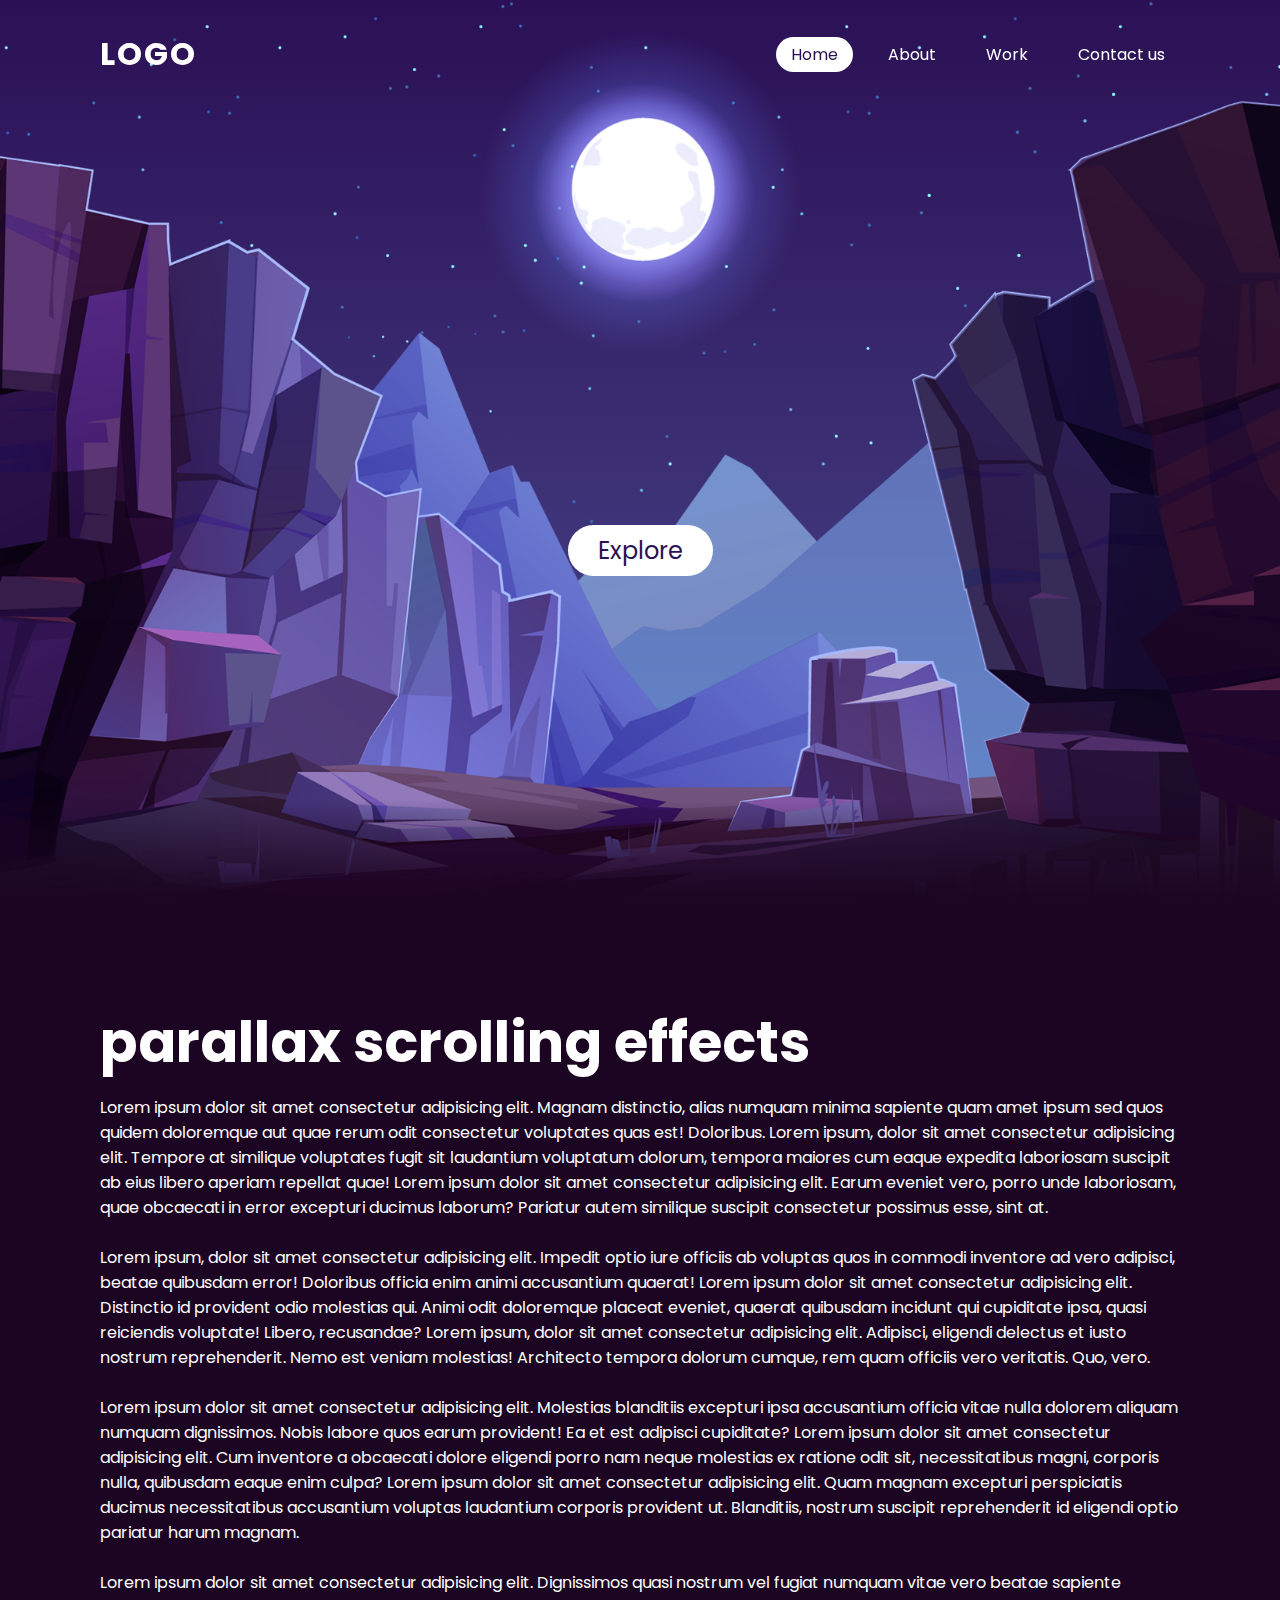
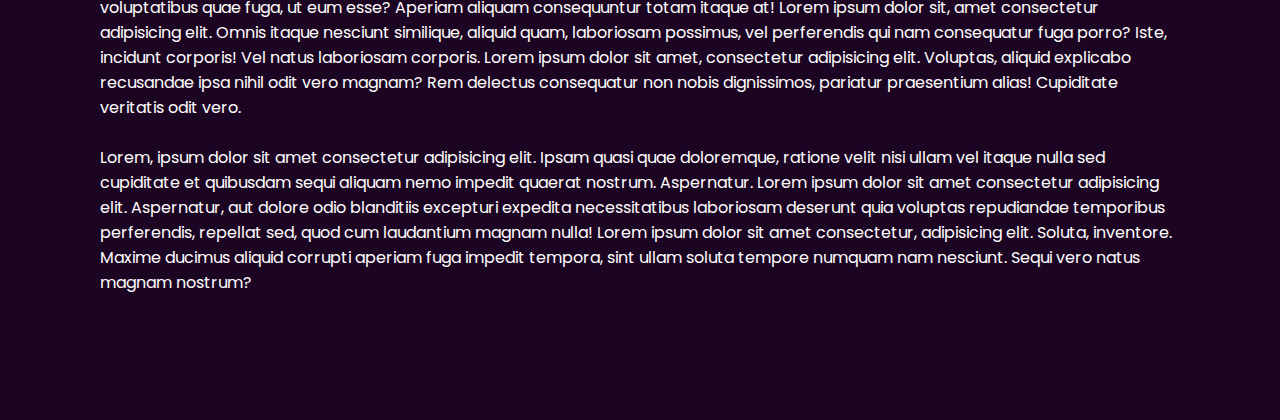
<file: index.html>
<html>
    <head>
        <title>parallax attempt1</title>
        <link rel="stylesheet" href="style.css">
    </head>
    <body>
        <header>
            <a href="#" class="logo">Logo</a>
            <ul>
                <li><a href="#" class="active">Home</a></li>
                <li><a href="#">About</a></li>
                <li><a href="#">Work</a></li>
                <li><a href="#">Contact us</a></li>
            </ul>
        </header>
        <section>
            <img src="stars.png" id="stars">
            <img src="moon.png" id="moon">
            <img src="mountains_behind.png" id="mountain_back">
            <h2 id="text">Moon Light</h2>
            <a href="#" id="btn">Explore</a>
            <img src="mountains_front.png" id="mountains_formar">
        </section>
        <div class="sec" id="sec">
            <h2>
                parallax scrolling effects
            </h2>
            <p>Lorem ipsum dolor sit amet consectetur adipisicing elit. Magnam distinctio, alias numquam minima sapiente quam amet ipsum sed quos quidem doloremque aut quae rerum odit consectetur voluptates quas est! Doloribus.
                Lorem ipsum, dolor sit amet consectetur adipisicing elit. Tempore at similique voluptates fugit sit laudantium voluptatum dolorum, tempora maiores cum eaque expedita laboriosam suscipit ab eius libero aperiam repellat quae!
                Lorem ipsum dolor sit amet consectetur adipisicing elit. Earum eveniet vero, porro unde laboriosam, quae obcaecati in error excepturi ducimus laborum? Pariatur autem similique suscipit consectetur possimus esse, sint at.
            <br><br>
            Lorem ipsum, dolor sit amet consectetur adipisicing elit. Impedit optio iure officiis ab voluptas quos in commodi inventore ad vero adipisci, beatae quibusdam error! Doloribus officia enim animi accusantium quaerat!
            Lorem ipsum dolor sit amet consectetur adipisicing elit. Distinctio id provident odio molestias qui. Animi odit doloremque placeat eveniet, quaerat quibusdam incidunt qui cupiditate ipsa, quasi reiciendis voluptate! Libero, recusandae?
            Lorem ipsum, dolor sit amet consectetur adipisicing elit. Adipisci, eligendi delectus et iusto nostrum reprehenderit. Nemo est veniam molestias! Architecto tempora dolorum cumque, rem quam officiis vero veritatis. Quo, vero.
            <br><br>
            Lorem ipsum dolor sit amet consectetur adipisicing elit. Molestias blanditiis excepturi ipsa accusantium officia vitae nulla dolorem aliquam numquam dignissimos. Nobis labore quos earum provident! Ea et est adipisci cupiditate?
            Lorem ipsum dolor sit amet consectetur adipisicing elit. Cum inventore a obcaecati dolore eligendi porro nam neque molestias ex ratione odit sit, necessitatibus magni, corporis nulla, quibusdam eaque enim culpa?
            Lorem ipsum dolor sit amet consectetur adipisicing elit. Quam magnam excepturi perspiciatis ducimus necessitatibus accusantium voluptas laudantium corporis provident ut. Blanditiis, nostrum suscipit reprehenderit id eligendi optio pariatur harum magnam.
            <br><br>
            Lorem ipsum dolor sit amet consectetur adipisicing elit. Dignissimos quasi nostrum vel fugiat numquam vitae vero beatae sapiente voluptatibus quae fuga, ut eum esse? Aperiam aliquam consequuntur totam itaque at!
            Lorem ipsum dolor sit, amet consectetur adipisicing elit. Omnis itaque nesciunt similique, aliquid quam, laboriosam possimus, vel perferendis qui nam consequatur fuga porro? Iste, incidunt corporis! Vel natus laboriosam corporis.
            Lorem ipsum dolor sit amet, consectetur adipisicing elit. Voluptas, aliquid explicabo recusandae ipsa nihil odit vero magnam? Rem delectus consequatur non nobis dignissimos, pariatur praesentium alias! Cupiditate veritatis odit vero.
            <br><br>
            Lorem, ipsum dolor sit amet consectetur adipisicing elit. Ipsam quasi quae doloremque, ratione velit nisi ullam vel itaque nulla sed cupiditate et quibusdam sequi aliquam nemo impedit quaerat nostrum. Aspernatur.
            Lorem ipsum dolor sit amet consectetur adipisicing elit. Aspernatur, aut dolore odio blanditiis excepturi expedita necessitatibus laboriosam deserunt quia voluptas repudiandae temporibus perferendis, repellat sed, quod cum laudantium magnam nulla!
            Lorem ipsum dolor sit amet consectetur, adipisicing elit. Soluta, inventore. Maxime ducimus aliquid corrupti aperiam fuga impedit tempora, sint ullam soluta tempore numquam nam nesciunt. Sequi vero natus magnam nostrum?
            <br><br>
            </p>
        </div>
        <script>
            let stars = document.getElementById('stars');
            let moon = document.getElementById('moon');
            let mountain_back = document.getElementById('mountain_back');
            let text = document.getElementById('text');
            let btn = document.getElementById('btn');
            let mountains_formar = document.getElementById('mountains_formar');
            let header = document.querySelector('header');
            window.addEventListener('scroll', function()
            {
                let value = window.scrollY;
                stars.style.left = value*0.25 + 'px';
                moon.style.top = value*1.05 + 'px';
                mountain_back.style.top = value*0.5 + 'px';
                mountains_formar.style.top = value*0 + 'px';
                text.style.marginRight = value*4 + 'px';
                btn.style.marginTop = value*1.5 + 'px';
                header.style.top=value*0.5+'px';
            })
        </script>
    </body>
</html>
</file>
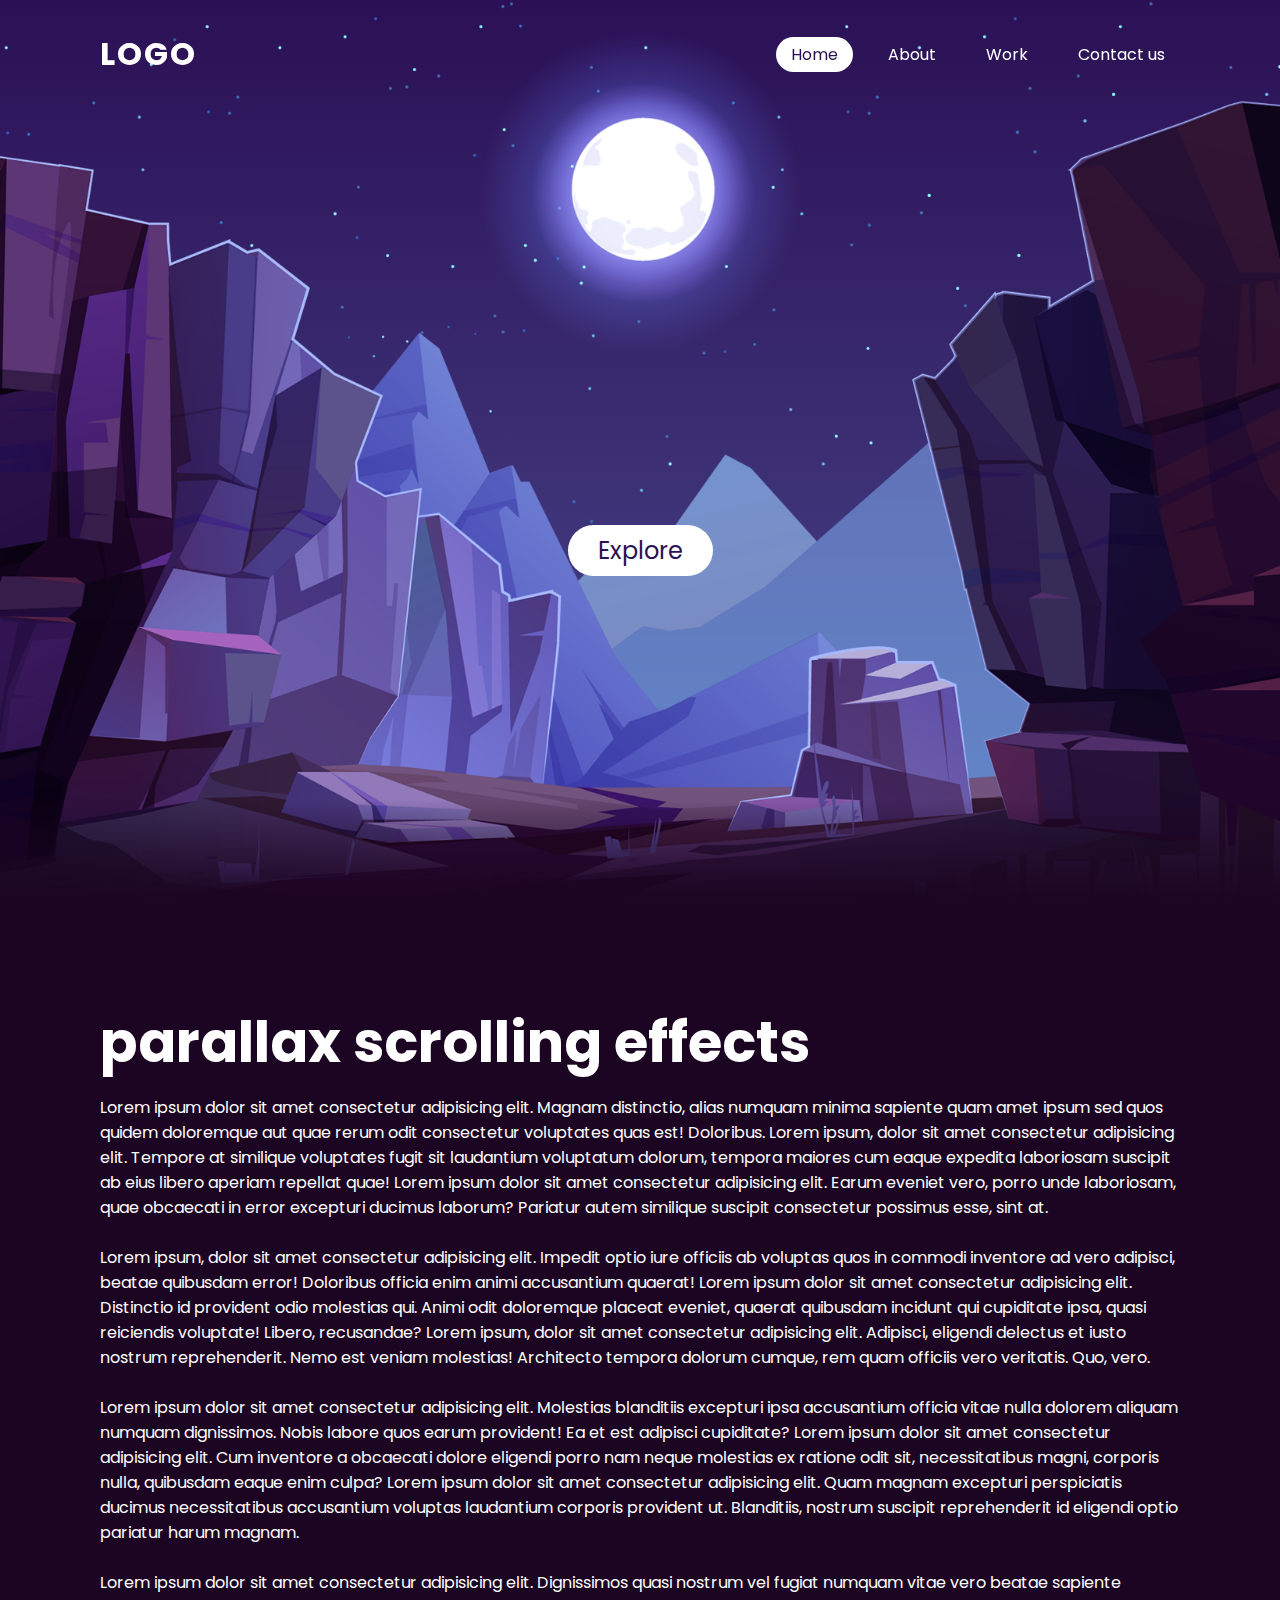
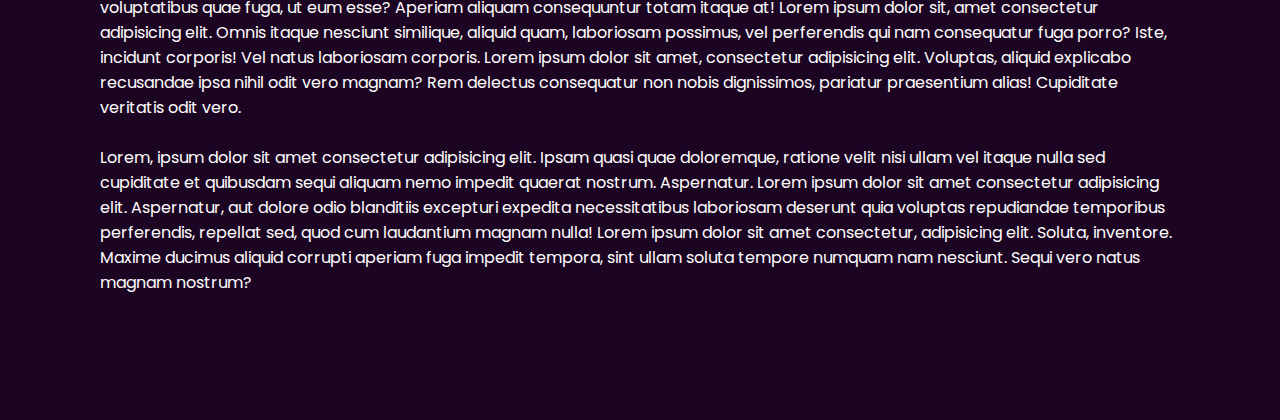
<file: index.html.html>
<html>
    <head>
        <title>parallax attempt1</title>
        <link rel="stylesheet" href="style.css">
    </head>
    <body>
        <header>
            <a href="#" class="logo">Logo</a>
            <ul>
                <li><a href="#" class="active">Home</a></li>
                <li><a href="#">About</a></li>
                <li><a href="#">Work</a></li>
                <li><a href="#">Contact us</a></li>
            </ul>
        </header>
        <section>
            <img src="stars.png" id="stars">
            <img src="moon.png" id="moon">
            <img src="mountains_behind.png" id="mountain_back">
            <h2 id="text">Moon Light</h2>
            <a href="#" id="btn">Explore</a>
            <img src="mountains_front.png" id="mountains_formar">
        </section>
        <div class="sec" id="sec">
            <h2>
                parallax scrolling effects
            </h2>
            <p>Lorem ipsum dolor sit amet consectetur adipisicing elit. Magnam distinctio, alias numquam minima sapiente quam amet ipsum sed quos quidem doloremque aut quae rerum odit consectetur voluptates quas est! Doloribus.
                Lorem ipsum, dolor sit amet consectetur adipisicing elit. Tempore at similique voluptates fugit sit laudantium voluptatum dolorum, tempora maiores cum eaque expedita laboriosam suscipit ab eius libero aperiam repellat quae!
                Lorem ipsum dolor sit amet consectetur adipisicing elit. Earum eveniet vero, porro unde laboriosam, quae obcaecati in error excepturi ducimus laborum? Pariatur autem similique suscipit consectetur possimus esse, sint at.
            <br><br>
            Lorem ipsum, dolor sit amet consectetur adipisicing elit. Impedit optio iure officiis ab voluptas quos in commodi inventore ad vero adipisci, beatae quibusdam error! Doloribus officia enim animi accusantium quaerat!
            Lorem ipsum dolor sit amet consectetur adipisicing elit. Distinctio id provident odio molestias qui. Animi odit doloremque placeat eveniet, quaerat quibusdam incidunt qui cupiditate ipsa, quasi reiciendis voluptate! Libero, recusandae?
            Lorem ipsum, dolor sit amet consectetur adipisicing elit. Adipisci, eligendi delectus et iusto nostrum reprehenderit. Nemo est veniam molestias! Architecto tempora dolorum cumque, rem quam officiis vero veritatis. Quo, vero.
            <br><br>
            Lorem ipsum dolor sit amet consectetur adipisicing elit. Molestias blanditiis excepturi ipsa accusantium officia vitae nulla dolorem aliquam numquam dignissimos. Nobis labore quos earum provident! Ea et est adipisci cupiditate?
            Lorem ipsum dolor sit amet consectetur adipisicing elit. Cum inventore a obcaecati dolore eligendi porro nam neque molestias ex ratione odit sit, necessitatibus magni, corporis nulla, quibusdam eaque enim culpa?
            Lorem ipsum dolor sit amet consectetur adipisicing elit. Quam magnam excepturi perspiciatis ducimus necessitatibus accusantium voluptas laudantium corporis provident ut. Blanditiis, nostrum suscipit reprehenderit id eligendi optio pariatur harum magnam.
            <br><br>
            Lorem ipsum dolor sit amet consectetur adipisicing elit. Dignissimos quasi nostrum vel fugiat numquam vitae vero beatae sapiente voluptatibus quae fuga, ut eum esse? Aperiam aliquam consequuntur totam itaque at!
            Lorem ipsum dolor sit, amet consectetur adipisicing elit. Omnis itaque nesciunt similique, aliquid quam, laboriosam possimus, vel perferendis qui nam consequatur fuga porro? Iste, incidunt corporis! Vel natus laboriosam corporis.
            Lorem ipsum dolor sit amet, consectetur adipisicing elit. Voluptas, aliquid explicabo recusandae ipsa nihil odit vero magnam? Rem delectus consequatur non nobis dignissimos, pariatur praesentium alias! Cupiditate veritatis odit vero.
            <br><br>
            Lorem, ipsum dolor sit amet consectetur adipisicing elit. Ipsam quasi quae doloremque, ratione velit nisi ullam vel itaque nulla sed cupiditate et quibusdam sequi aliquam nemo impedit quaerat nostrum. Aspernatur.
            Lorem ipsum dolor sit amet consectetur adipisicing elit. Aspernatur, aut dolore odio blanditiis excepturi expedita necessitatibus laboriosam deserunt quia voluptas repudiandae temporibus perferendis, repellat sed, quod cum laudantium magnam nulla!
            Lorem ipsum dolor sit amet consectetur, adipisicing elit. Soluta, inventore. Maxime ducimus aliquid corrupti aperiam fuga impedit tempora, sint ullam soluta tempore numquam nam nesciunt. Sequi vero natus magnam nostrum?
            <br><br>
            </p>
        </div>
        <script>
            let stars = document.getElementById('stars');
            let moon = document.getElementById('moon');
            let mountain_back = document.getElementById('mountain_back');
            let text = document.getElementById('text');
            let btn = document.getElementById('btn');
            let mountains_formar = document.getElementById('mountains_formar');
            let header = document.querySelector('header');
            window.addEventListener('scroll', function()
            {
                let value = window.scrollY;
                stars.style.left = value*0.25 + 'px';
                moon.style.top = value*1.05 + 'px';
                mountain_back.style.top = value*0.5 + 'px';
                mountains_formar.style.top = value*0 + 'px';
                text.style.marginRight = value*4 + 'px';
                btn.style.marginTop = value*1.5 + 'px';
                header.style.top=value*0.5+'px';
            })
        </script>
    </body>
</html>
</file>
<file: style.css>
@import url('https://fonts.googleapis.com/css?family=poppins:300,400,500,600,700,800,900&display=swap');
*
{
    margin: 0;
    padding: 0;
    box-sizing: border-box;
    font-family: 'Poppins', sans-serif;
    scroll-behavior: smooth;
}

body
{
    min-height: 100vh;
    overflow-x: hidden;
   background: linear-gradient(#2b1055, #7597de);
  
}
header
{
    position: absolute;
    top: 0;
    left: 0;
    width: 100%;
    padding: 30px 100px;
    display: flex;
    justify-content: space-between;
    align-items: center;
    z-index: 10000;
}
header .logo
{
    color: #fff;
    font-weight: 700;
    text-decoration: none;
    font-size: 2em;
    text-transform: uppercase;
    letter-spacing: 2px;
}
header ul
{
    display: flex;
    justify-content: center;
    align-items: center;
}
header ul li
{
   list-style: none;
   margin-left: 20px;
}
header ul li a
{
    text-decoration: none;
    padding: 6px 15px;
    color: #fff;
    border-radius: 20px;
}
header ul li a:hover,
header ul li a.active
{
    background: #fff;
    color: #2b1055;
}
section
{
    position: relative;
    width: 100%;
    height: 100vh;
    padding: 100px;
    display: flex;
    justify-content: center;
    align-items: center;
    overflow: hidden;
}
section::before
{
    content: '';
    position: absolute;
    bottom: 0;
    width: 100%;
    height: 100px;
    background: linear-gradient(to top, #1c0522,transparent);
    z-index: 1000;
}
section img
{
    position: absolute;
    top: 0;
    left: 0;
    width: 100%;
    height: 100%;
    object-fit: cover;
    pointer-events: none;
}
section img#moon
{
    mix-blend-mode: screen;
}

section img#mountains_formar
{
    z-index: 10;
}
#text
{
    position: absolute;
    right: -350px;
    color: #fff;
    white-space: nowrap;
    font-size: 7.5vw;
    z-index: 9;
   
}
#btn
{
    text-decoration: none;
    display: inline-block;
    padding: 8px 30px;
    border-radius: 40px;
    background: #fff;
    color: #2b1055;
    font-size: 1.5em;
    z-index: 9;
    transform: translateY(100px);
}
.sec
{
    position: relative;
    padding: 100px;
    background: #1c0522;
}
.sec h2
{
    font-size: 3.5em;
    margin-bottom: 10px;
    color: #fff;
}
.sec p
{
    font-size: 1em;
    color: #fff;
}
</file>
